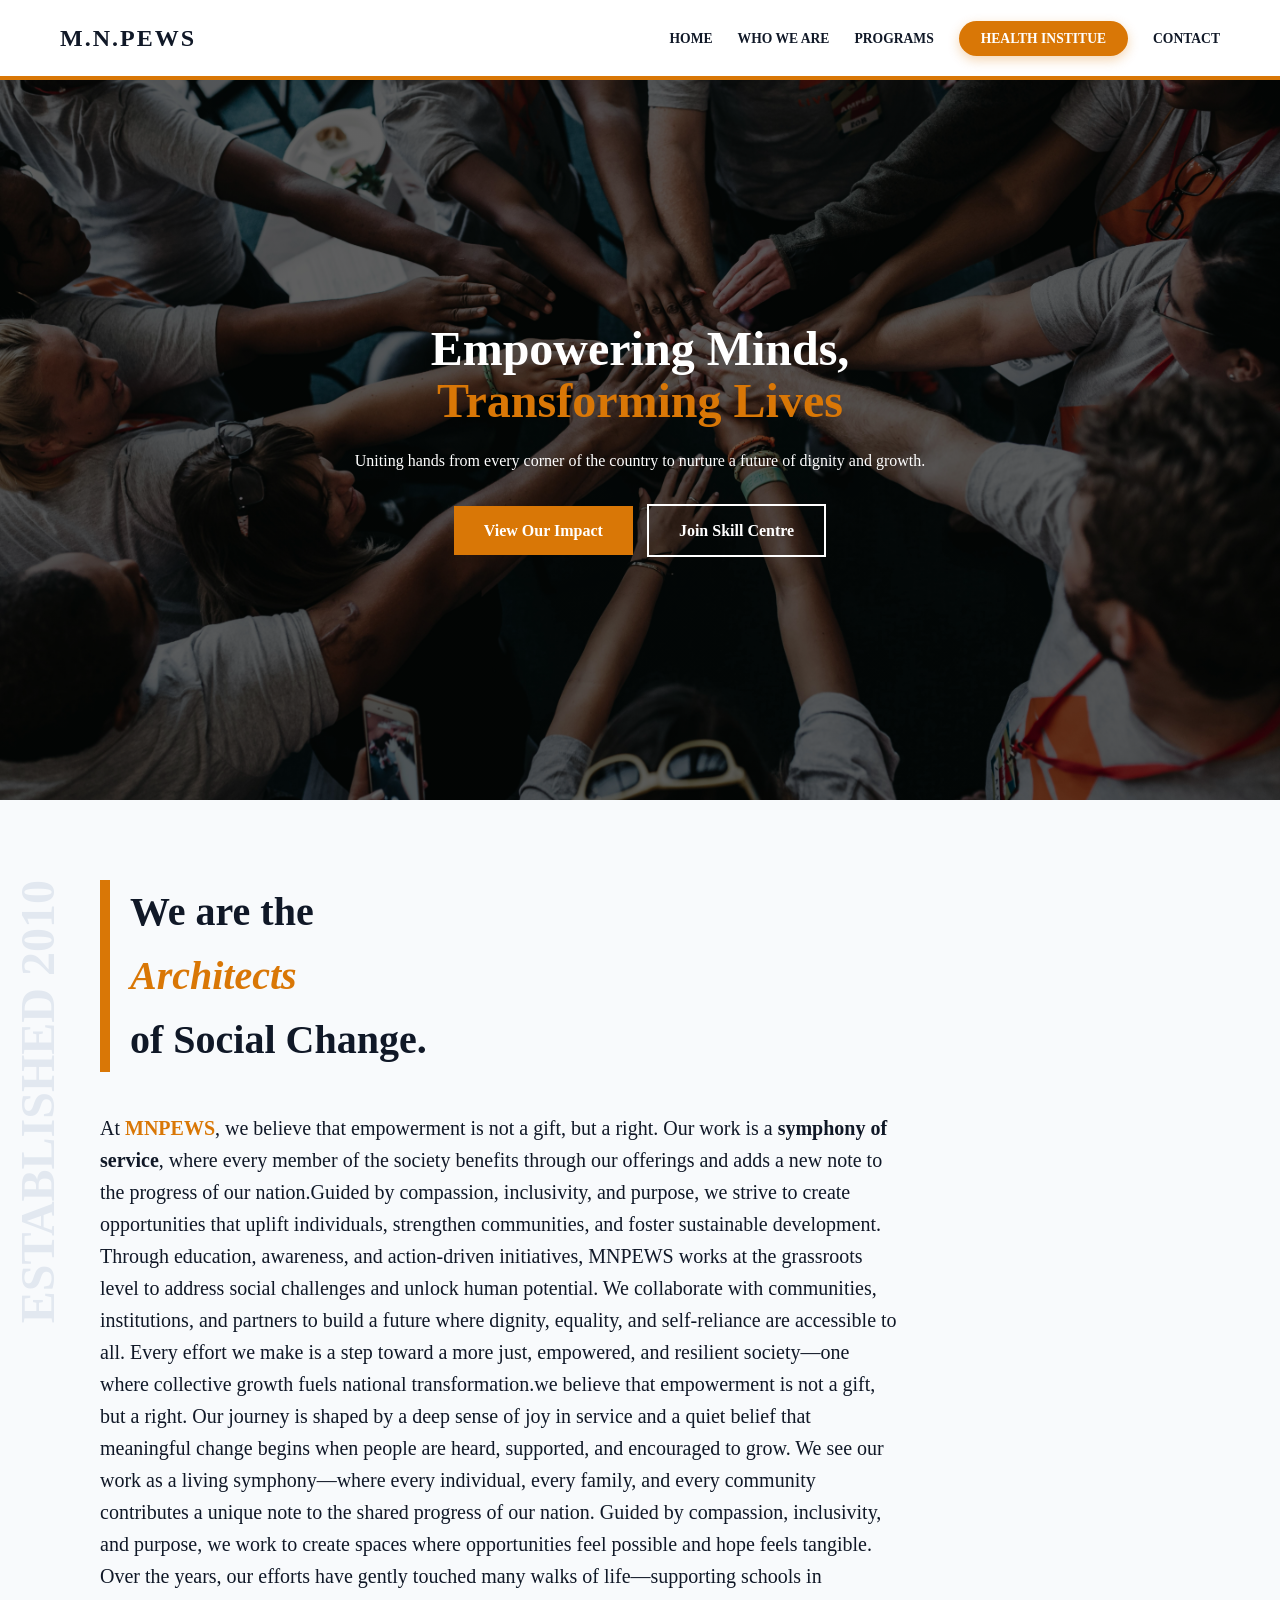
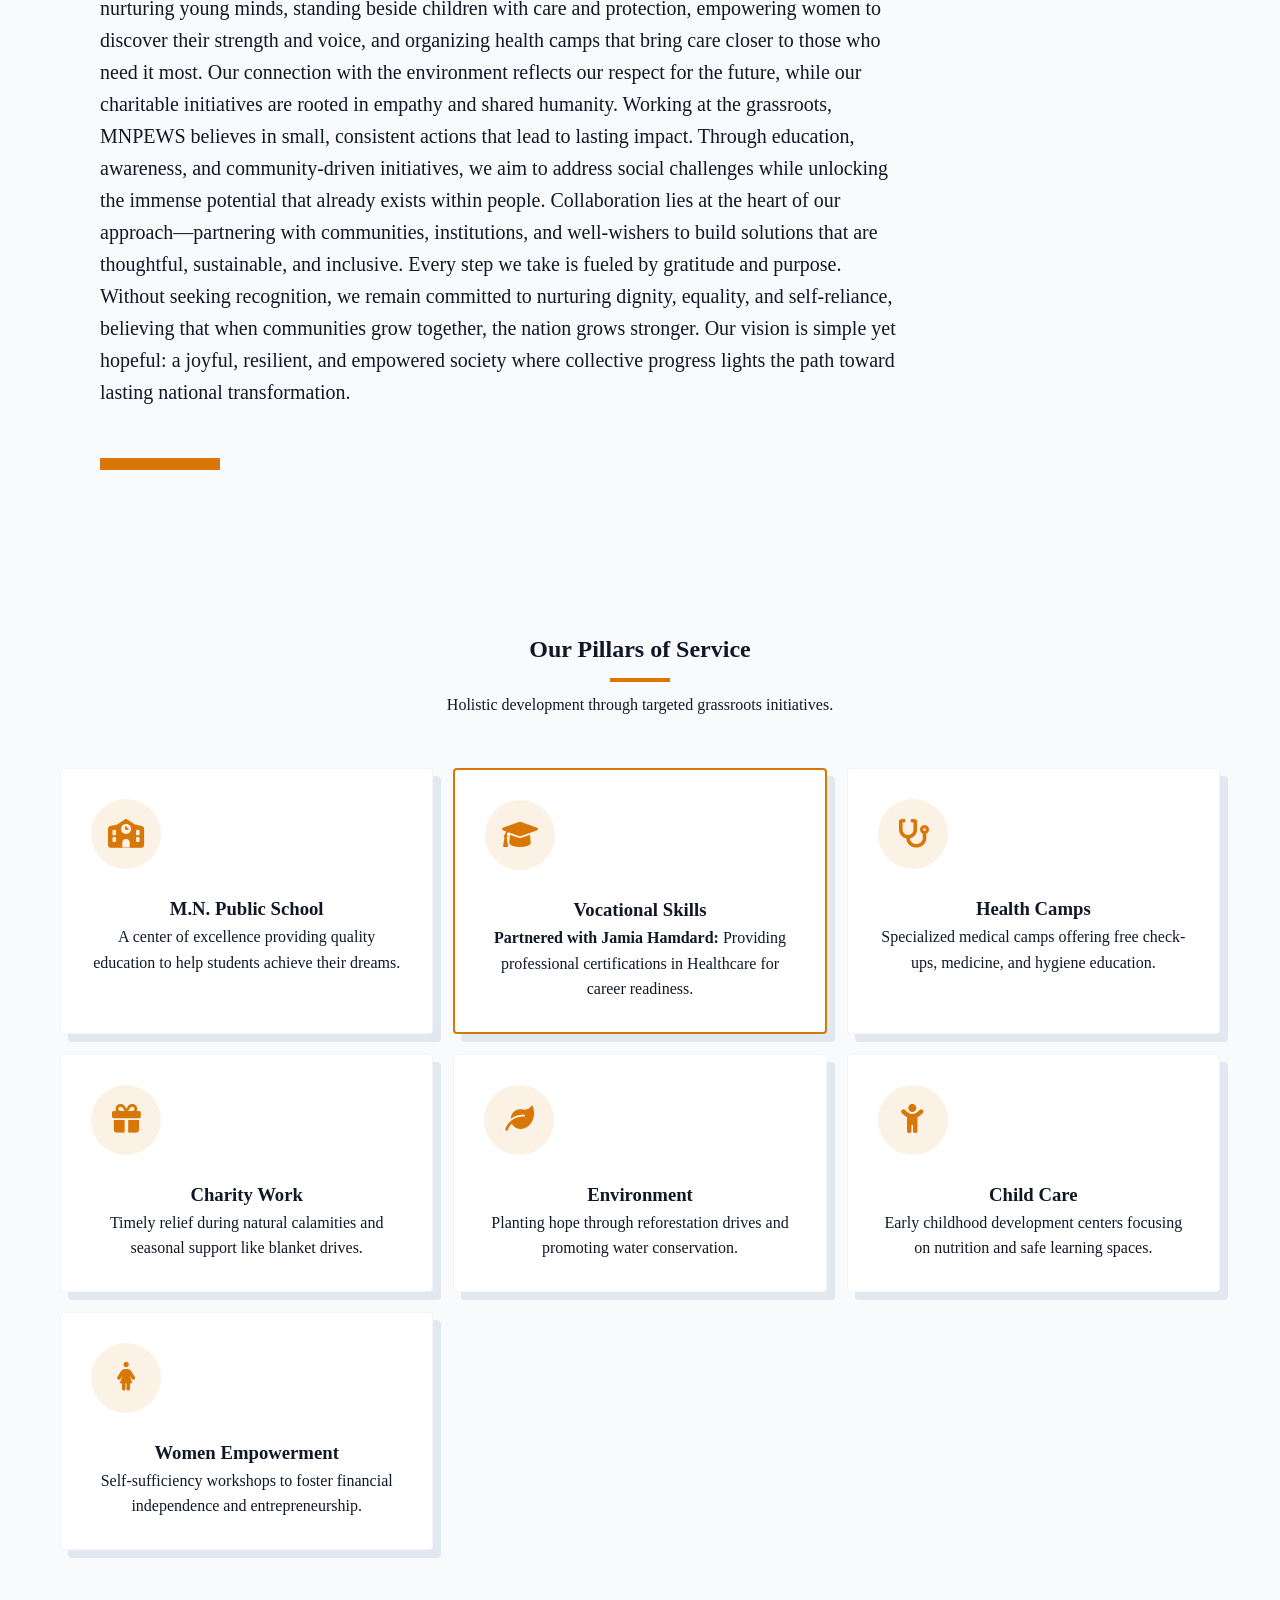
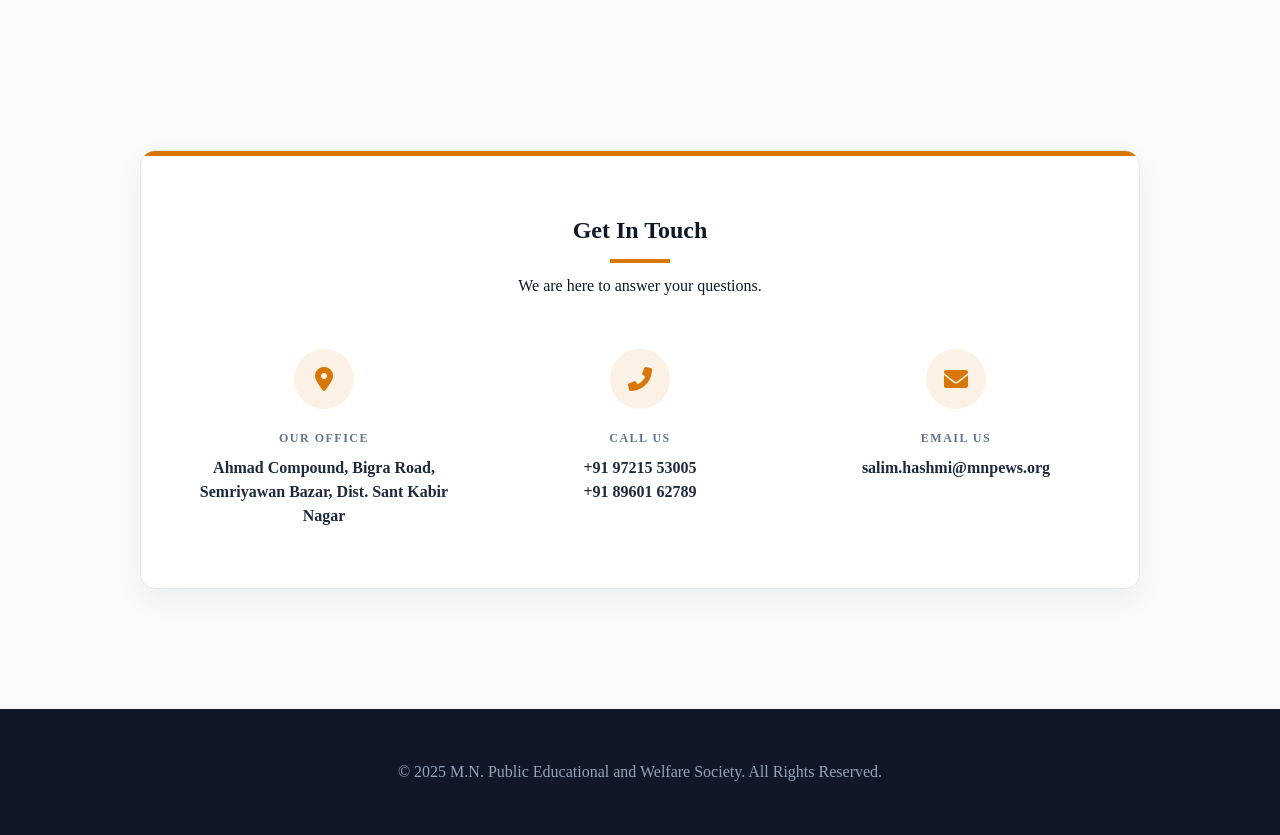
<file: index.html>
<!DOCTYPE html>
<html lang="en">
<head>

    
    <!-- Google tag (gtag.js) -->
<script async src="https://www.googletagmanager.com/gtag/js?id=G-9G156PE3HT"></script>
<script>
  window.dataLayer = window.dataLayer || [];
  function gtag(){dataLayer.push(arguments);}
  gtag('js', new Date());

  gtag('config', 'G-9G156PE3HT');
</script>
	
    <meta charset="UTF-8">
    <meta name="viewport" content="width=device-width, initial-scale=1.0">
    <title>M.N. Public Educational & Welfare Society | Empowering Lives</title>
    <link rel="stylesheet" href="https://cdnjs.cloudflare.com/ajax/libs/font-awesome/6.0.0/css/all.min.css">
    <link rel="stylesheet" href="style.css">
</head>
<body>

  <nav class="navbar">
    <div class="container">
        <h1 class="logo">M.N.PEWS</h1>
        
        <div class="menu-toggle" id="mobile-menu">
            <i class="fas fa-bars"></i>
        </div>

        <ul class="nav-links">
            <li><a href="index.html#home">Home</a></li>
            <li><a href="index.html#about">Who We Are</a></li>
            <li><a href="index.html#programs">Programs</a></li>
            <li><a href="skill-centre.html" class="nav-btn-highlight">Health Institue</a></li>
            <li><a href="index.html#contact">Contact</a></li>
        </ul>
    </div>
</nav>


    <header id="home" class="hero">
        <div class="hero-overlay"></div>
        <div class="hero-content">
            <h1>Empowering Minds,<br><span class="highlight">Transforming Lives</span></h1>
            <p>Uniting hands from every corner of the country to nurture a future of dignity and growth.</p>
            <div class="hero-btns">
                <a href="#programs" class="btn btn-primary">View Our Impact</a>
                <a href="skill-centre.html" class="btn btn-outline">Join Skill Centre</a>
            </div>
        </div>
    </header>

    <section id="about" class="section">
        <div class="container">
            <div class="editorial-layout">
                <div class="editorial-sidebar">
                    <span class="vertical-year">ESTABLISHED 2010</span>
                </div>
                <div class="editorial-main">
                    <h2 class="creative-title">We are the <span>Architects</span> of Social Change.</h2>
                    <p class="premium-lead">
                        At <span class="amber-text">MNPEWS</span>, we believe that empowerment is not a gift, but a right. Our work is a <strong>symphony of service</strong>, where every member of the society benefits through our offerings and adds a new note to the progress of our nation.Guided by compassion, inclusivity, and purpose, we strive to create opportunities that uplift individuals, strengthen communities, and foster sustainable development.
			Through education, awareness, and action-driven initiatives, MNPEWS works at the grassroots level to address social challenges and unlock human potential. We collaborate with communities, institutions, and partners to build a future where dignity, equality, and self-reliance are accessible to all. Every effort we make is a step toward a more just, empowered, and resilient society—one where collective growth fuels national transformation.we believe that empowerment is not a gift, but a right. Our journey is shaped by a deep sense of joy in service and a quiet belief that meaningful change begins when people are heard, supported, and encouraged to grow. We see our work as a living symphony—where every individual, every family, and every community contributes a unique note to the shared progress of our nation.

			
			Guided by compassion, inclusivity, and purpose, we work to create spaces where opportunities feel possible and hope feels tangible. Over the years, our efforts have gently touched many walks of life—supporting schools in nurturing young minds, standing beside children with care and protection, empowering women to discover their strength and voice, and organizing health camps that bring care closer to those who need it most. Our connection with the environment reflects our respect for the future, while our charitable initiatives are rooted in empathy and shared humanity.

			
Working at the grassroots, MNPEWS believes in small, consistent actions that lead to lasting impact. Through education, awareness, and community-driven initiatives, we aim to address social challenges while unlocking the immense potential that already exists within people. Collaboration lies at the heart of our approach—partnering with communities, institutions, and well-wishers to build solutions that are thoughtful, sustainable, and inclusive.
Every step we take is fueled by gratitude and purpose. Without seeking recognition, we remain committed to nurturing dignity, equality, and self-reliance, believing that when communities grow together, the nation grows stronger. Our vision is simple yet hopeful: a joyful, resilient, and empowered society where collective progress lights the path toward lasting national transformation.</p>
                    
                    <div class="geometric-decoration"></div>
                </div>
            </div>
        </div>
    </section>

    <section id="programs" class="section bg-light">
        <div class="container">
            <div class="section-header">
                <h2>Our Pillars of Service</h2>
                <div class="accent-line"></div>
            <p>Holistic development through targeted grassroots initiatives.</p>
            </div>
            
            <div class="impact-grid">
                <div class="impact-card">
                    <div class="icon-circle"><i class="fas fa-school"></i></div>
                    <h3>M.N. Public School</h3>
                    <p>A center of excellence providing quality education to help students achieve their dreams.</p>
                </div>
                
                <div class="impact-card featured">
                    <div class="icon-circle"><i class="fas fa-graduation-cap"></i></div>
                    <h3>Vocational Skills</h3>
                    <p><strong>Partnered with Jamia Hamdard:</strong> Providing professional certifications in Healthcare for career readiness.</p>
                </div>

                <div class="impact-card">
                    <div class="icon-circle"><i class="fas fa-stethoscope"></i></div>
                    <h3>Health Camps</h3>
                    <p>Specialized medical camps offering free check-ups, medicine, and hygiene education.</p>
                </div>

                <div class="impact-card">
                    <div class="icon-circle"><i class="fas fa-gift"></i></div>
                    <h3>Charity Work</h3>
                    <p>Timely relief during natural calamities and seasonal support like blanket drives.</p>
                </div>

                <div class="impact-card">
                    <div class="icon-circle"><i class="fas fa-leaf"></i></div>
                    <h3>Environment</h3>
                    <p>Planting hope through reforestation drives and promoting water conservation.</p>
                </div>

                <div class="impact-card">
                    <div class="icon-circle"><i class="fas fa-child"></i></div>
                    <h3>Child Care</h3>
                    <p>Early childhood development centers focusing on nutrition and safe learning spaces.</p>
                </div>

                <div class="impact-card">
                    <div class="icon-circle"><i class="fas fa-female"></i></div>
                    <h3>Women Empowerment</h3>
                    <p>Self-sufficiency workshops to foster financial independence and entrepreneurship.</p>
                </div>
        </div>
    </section>


    <section id="contact" class="section bg-light">
    <div class="container">
        
        <div class="contact-aesthetic-card">
            
            <div class="section-header">
                <h2 class="align-center">Get In Touch</h2>
                <div class="accent-line"></div>
                <p class="align-center">We are here to answer your questions.</p>
            </div>

            <div class="contact-details-grid">
                
                <div class="contact-item">
                    <div class="icon-box"><i class="fas fa-map-marker-alt"></i></div>
                    <div class="contact-text">
                        <span>Our Office</span>
                        <strong>Ahmad Compound, Bigra Road,<br>Semriyawan Bazar, Dist. Sant Kabir Nagar</strong>
                    </div>
                </div>

                <div class="contact-item">
                    <div class="icon-box"><i class="fas fa-phone-alt"></i></div>
                    <div class="contact-text">
                        <span>Call Us</span>
                        <strong>+91 97215 53005</strong>
                        <strong>+91 89601 62789</strong>
                    </div>
                </div>

                <div class="contact-item">
                    <div class="icon-box"><i class="fas fa-envelope"></i></div>
                    <div class="contact-text">
                        <span>Email Us</span>
                        <strong>salim.hashmi@mnpews.org</strong>
                    </div>
                </div>

            </div> </div> </div>
</section>

    <footer>
        <p>&copy; 2025 M.N. Public Educational and Welfare Society. All Rights Reserved.</p>
    </footer>

    <script src="script.js"></script>
</body>
</html>
</file>
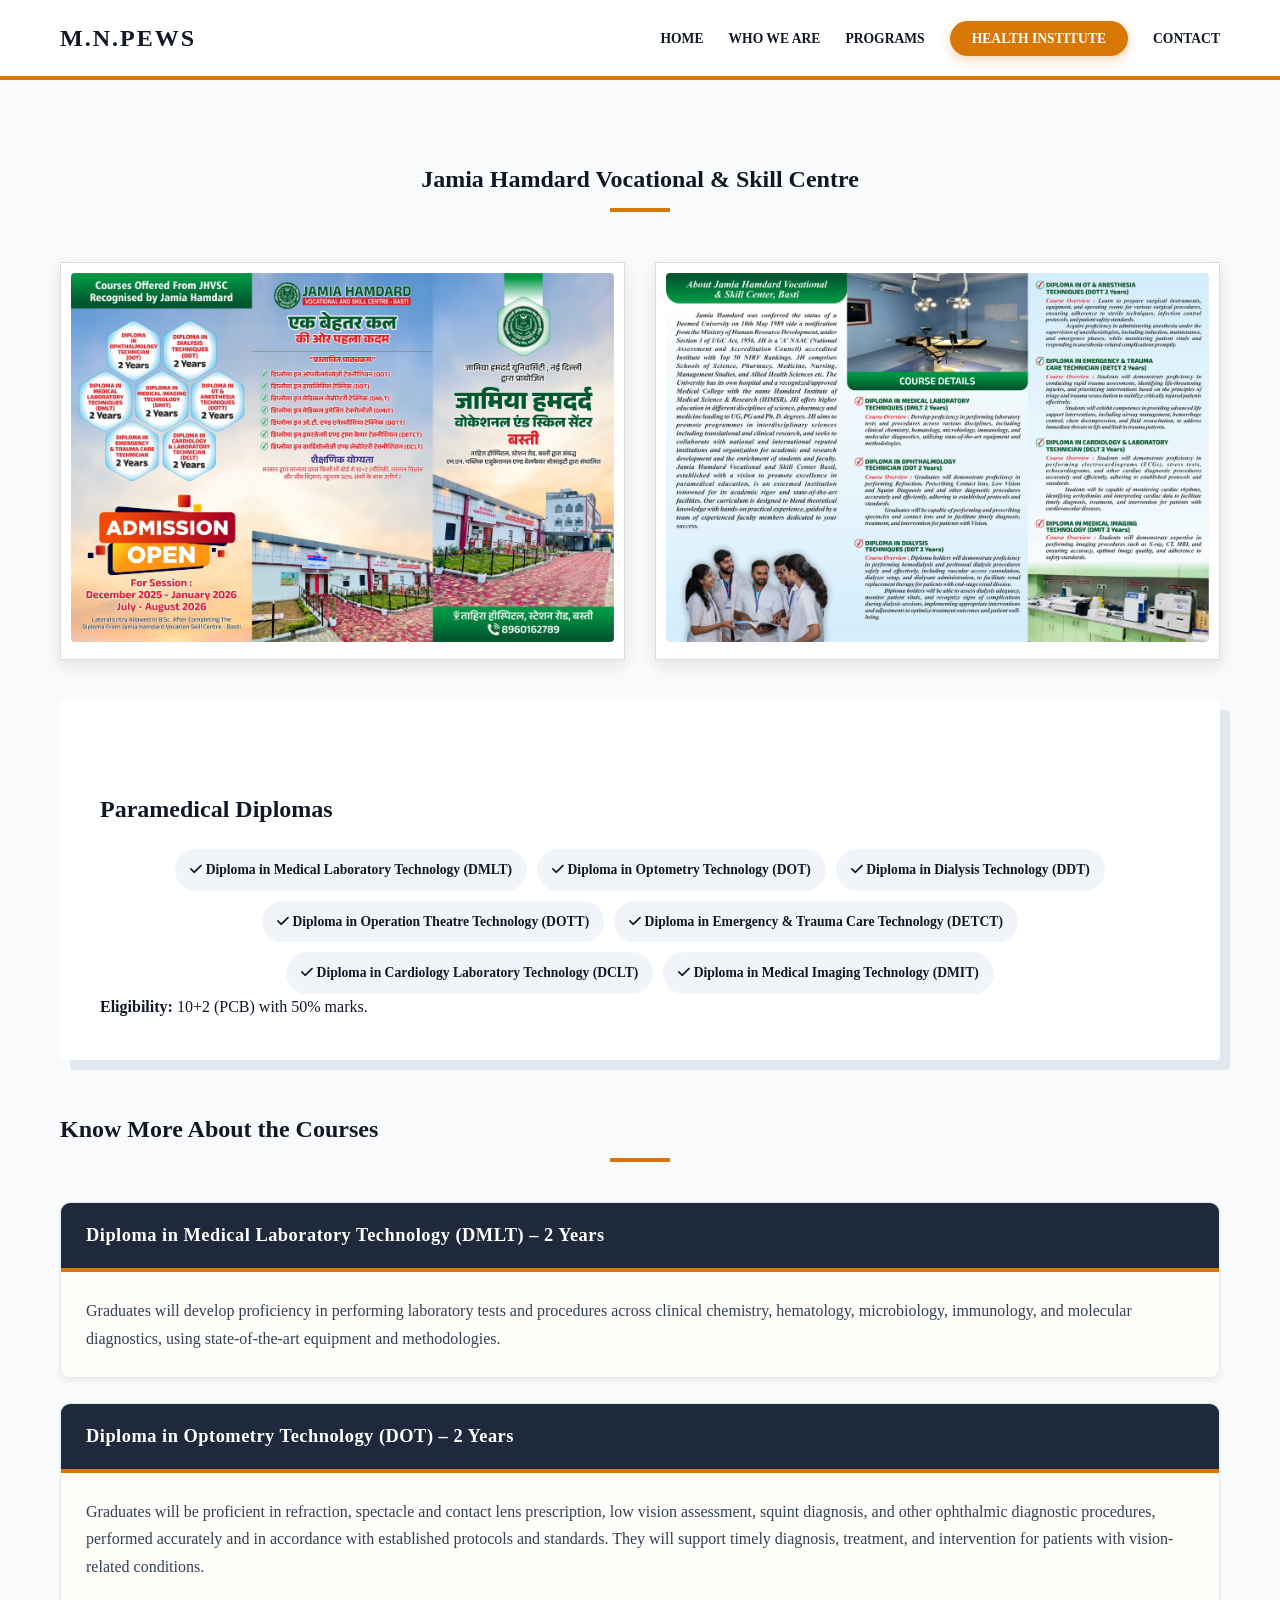
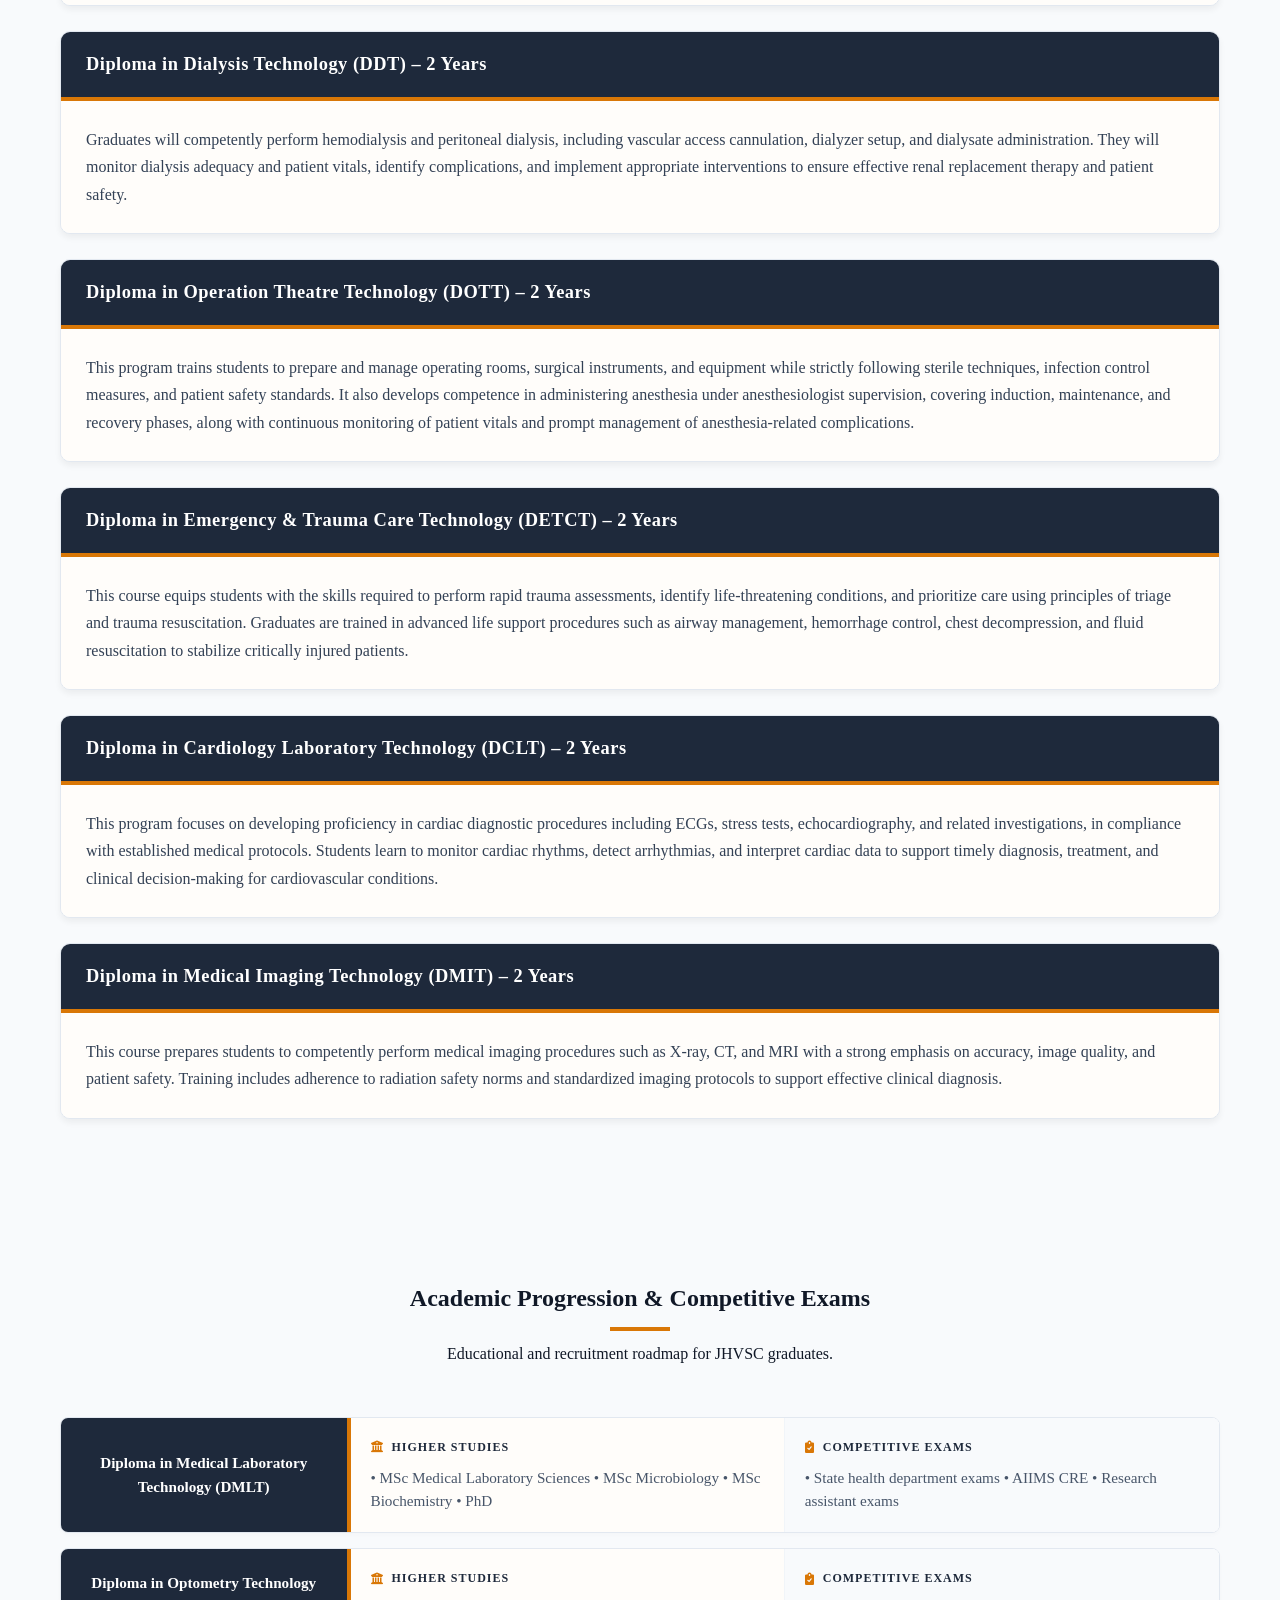
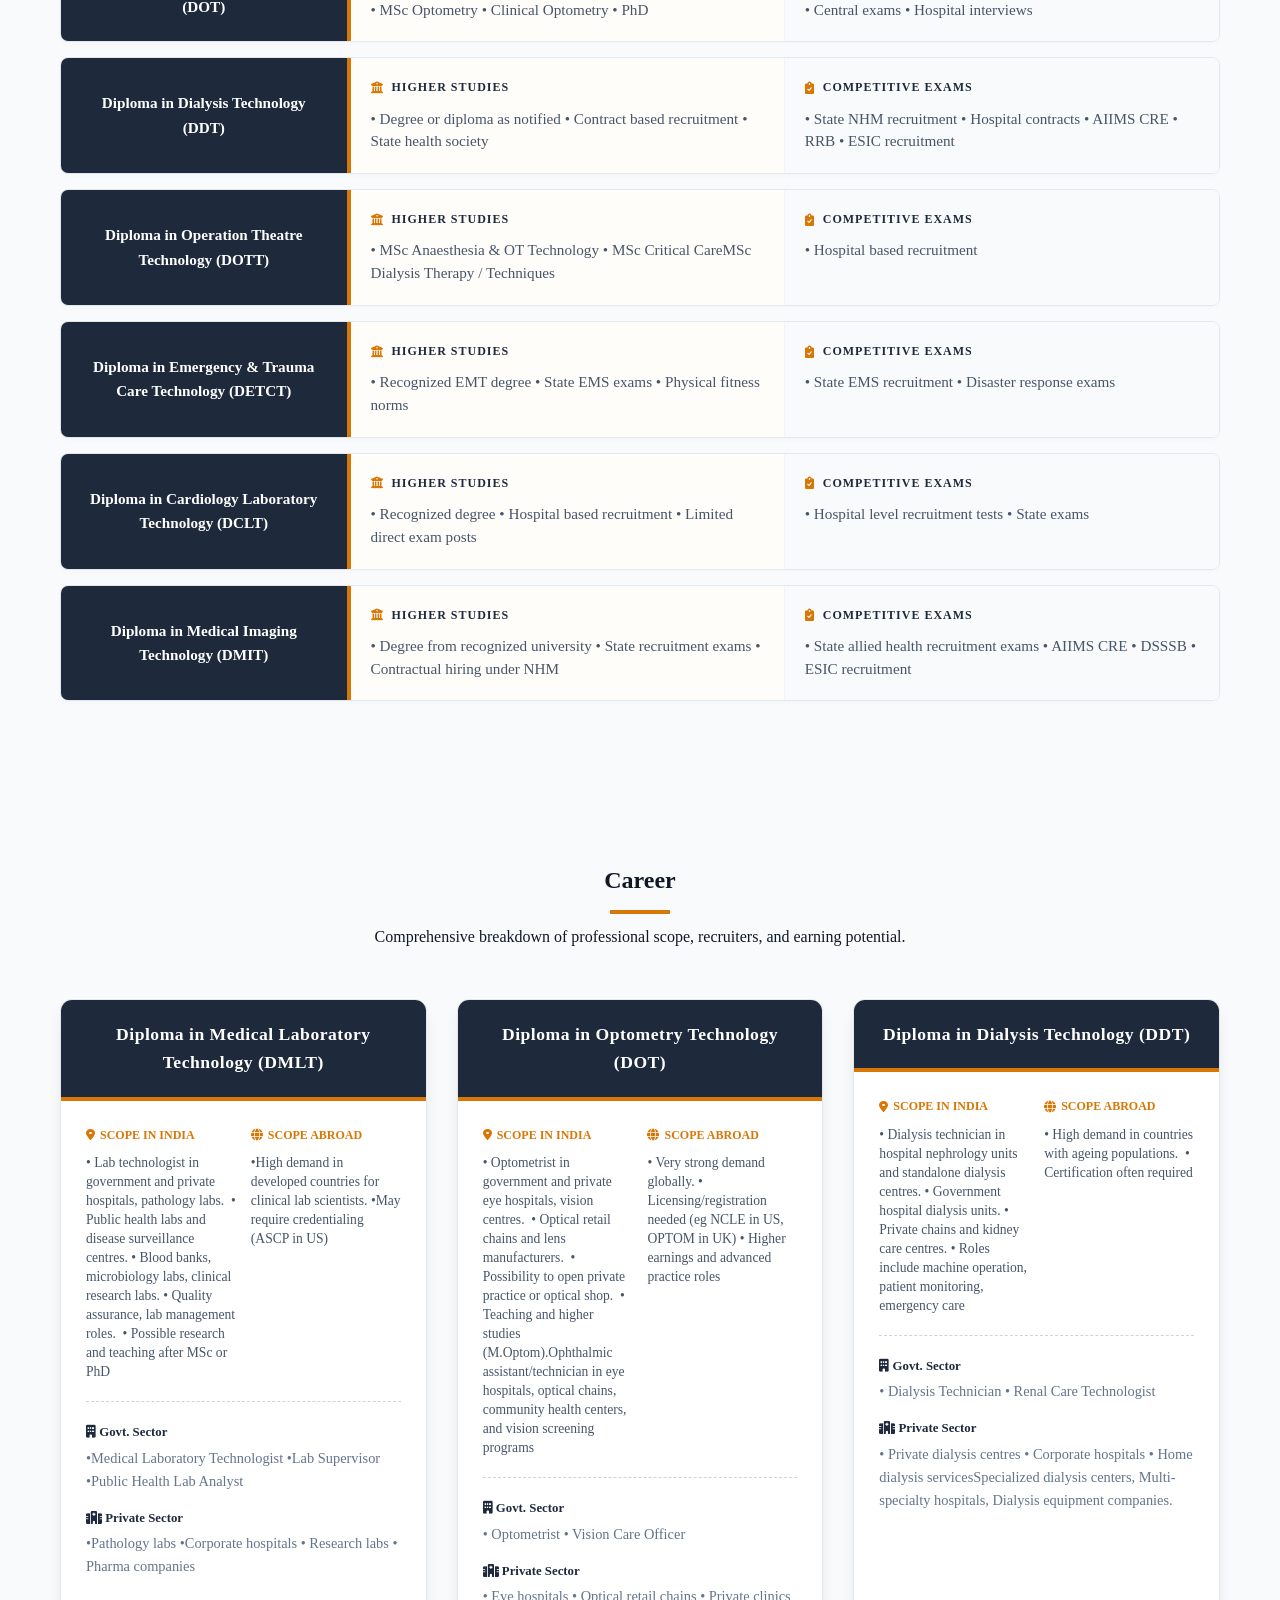
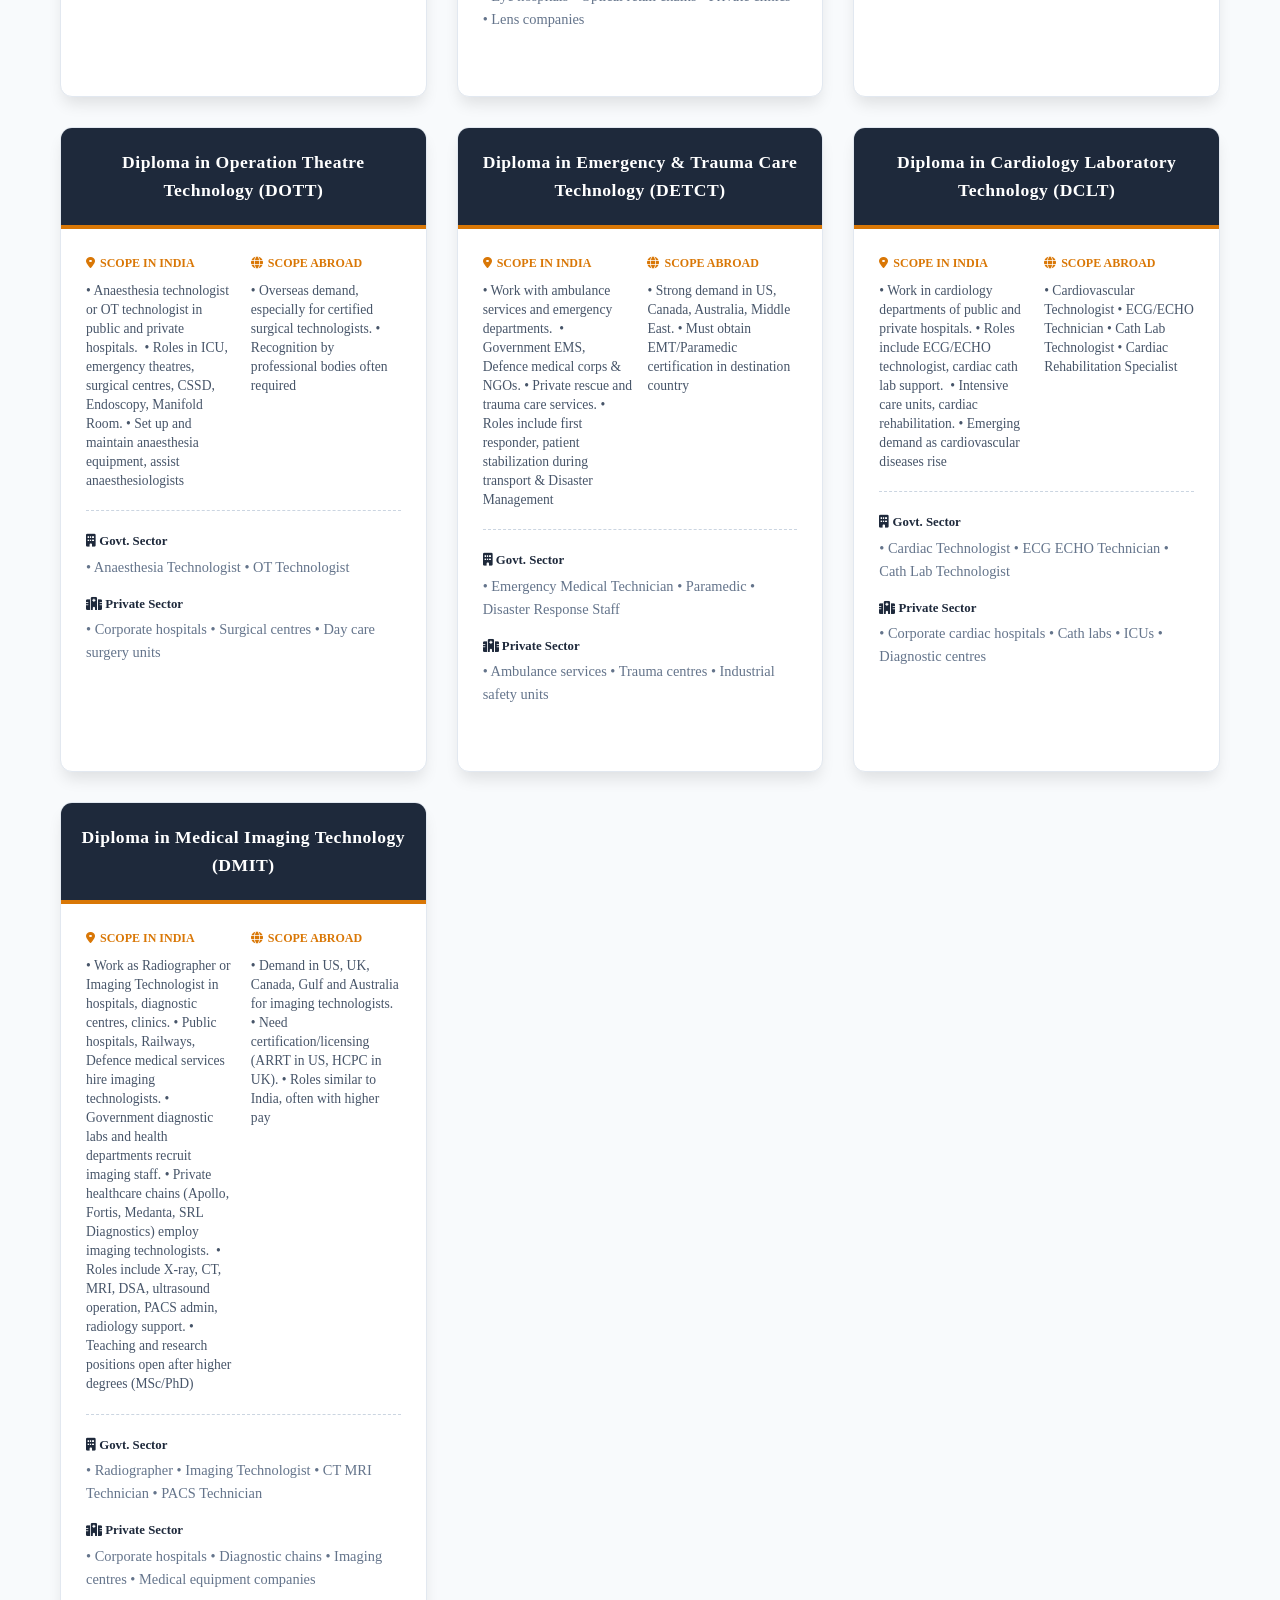
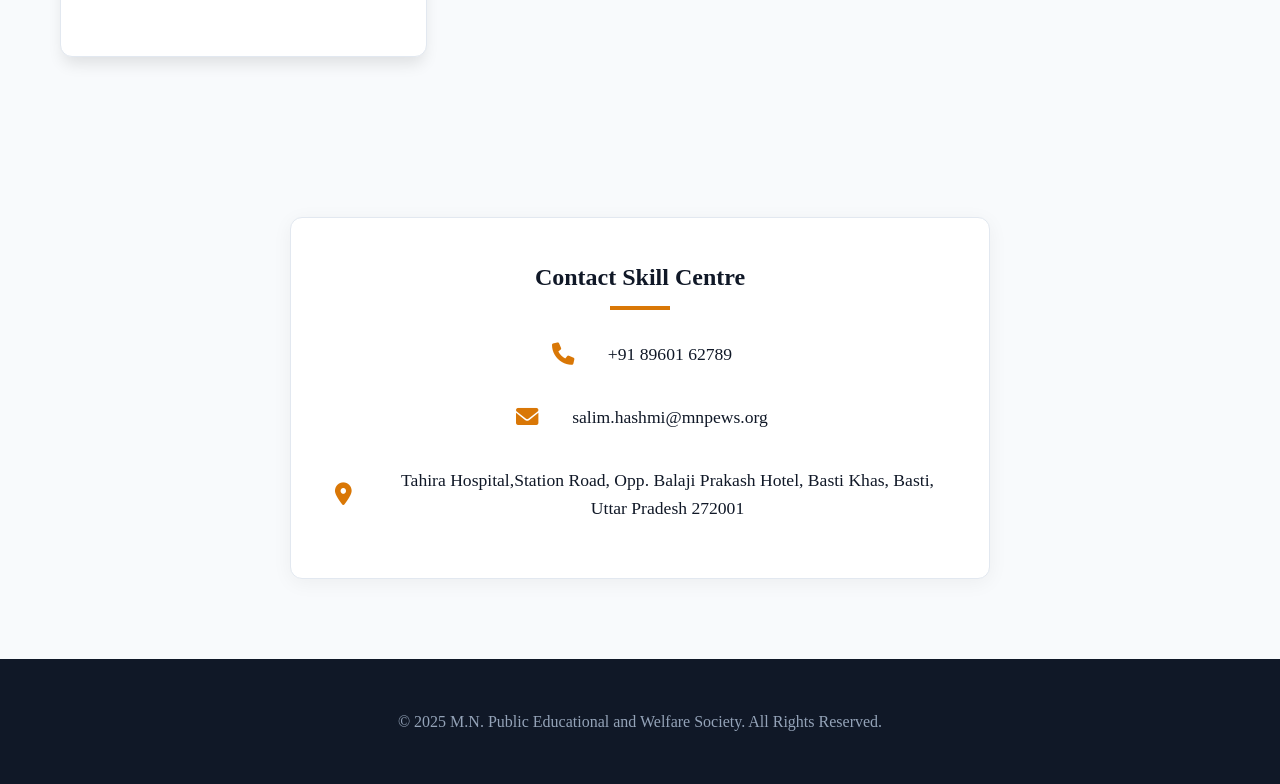
<file: skill-centre.html>
<!DOCTYPE html>
<html lang="en">
<head>

    <!-- Google tag (gtag.js) -->
<script async src="https://www.googletagmanager.com/gtag/js?id=G-9G156PE3HT"></script>
<script>
  window.dataLayer = window.dataLayer || [];
  function gtag(){dataLayer.push(arguments);}
  gtag('js', new Date());

  gtag('config', 'G-9G156PE3HT');
</script>

	
    <meta charset="UTF-8">
    <meta name="viewport" content="width=device-width, initial-scale=1.0">
    <title>Vocational & Skill Centre | M.N.PEWS</title>
    <link rel="stylesheet" href="https://cdnjs.cloudflare.com/ajax/libs/font-awesome/6.0.0/css/all.min.css">
    <link rel="stylesheet" href="style.css">
</head>
<body>

   <nav class="navbar">
    <div class="container">
        <h1 class="logo">M.N.PEWS</h1>
        
        <div class="menu-toggle" id="mobile-menu">
            <i class="fas fa-bars"></i>
        </div>

        <ul class="nav-links">
            <li><a href="index.html#home">Home</a></li>
            <li><a href="index.html#about">Who We Are</a></li>
            <li><a href="index.html#programs">Programs</a></li>
            <li><a href="skill-centre.html" class="nav-btn-highlight">Health Institute</a></li>
            <li><a href="skill-centre.html#contact">Contact</a></li>
        </ul>
    </div>
</nav>

<script src="script.js"></script>
    <section class="section">
        <div class="container">
            <div class="section-header">
                <h1>Jamia Hamdard Vocational & Skill Centre</h1>
                <div class="accent-line"></div>
            </div>

            <div class="brochure-grid">
                <div class="brochure-item"><img src="f1.jpeg" alt="Brochure Front"></div>
                <div class="brochure-item"><img src="f2.jpeg" alt="Brochure Back"></div>
            </div>

	     <div class="diploma-summary">
               <h2 class="align-center" style="margin-top: 50px;">Paramedical Diplomas</h2>
               <ul class="diploma-tags">
                    <li><i class="fas fa-check"></i> Diploma in Medical Laboratory Technology (DMLT)</li>
                    <li><i class="fas fa-check"></i> Diploma in Optometry Technology (DOT)</li>
                    <li><i class="fas fa-check"></i> Diploma in Dialysis Technology (DDT)</li>
                    <li><i class="fas fa-check"></i> Diploma in Operation Theatre Technology (DOTT)</li>
                    <li><i class="fas fa-check"></i> Diploma in Emergency & Trauma Care Technology (DETCT)</li>
                    <li><i class="fas fa-check"></i> Diploma in Cardiology Laboratory Technology (DCLT)</li>
		            <li><i class="fas fa-check"></i> Diploma in Medical Imaging Technology (DMIT)</li>
</li>
                </ul>
                <p class="eligibility"><strong>Eligibility:</strong> 10+2 (PCB) with 50% marks.</p>
            </div>

            <h2 class="align-center" style="margin-top: 50px;">Know More About the Courses</h2>
            <div class="accent-line"></div>

            <div class="course-box-container">
                <div class="course-box">
                    <div class="box-header"><h4>Diploma in Medical Laboratory Technology (DMLT) – 2 Years</h4></div>
                    <div class="box-body">
                        <p>Graduates will develop proficiency in performing laboratory tests and procedures across clinical chemistry, hematology, microbiology, immunology, and molecular diagnostics, using state-of-the-art equipment and methodologies.</p>
                    </div>
                </div>

                <div class="course-box">
                    <div class="box-header"><h4>Diploma in Optometry Technology (DOT) – 2 Years</h4></div>
                    <div class="box-body">
                        <p>Graduates will be proficient in refraction, spectacle and contact lens prescription, low vision assessment, squint diagnosis, and other ophthalmic diagnostic procedures, performed accurately and in accordance with established protocols and standards. They will support timely diagnosis, treatment, and intervention for patients with vision-related conditions.</p>
                    </div>
                </div>

                <div class="course-box">
                    <div class="box-header"><h4>Diploma in Dialysis Technology (DDT) – 2 Years</h4></div>
                    <div class="box-body">
                        <p>Graduates will competently perform hemodialysis and peritoneal dialysis, including vascular access cannulation, dialyzer setup, and dialysate administration. They will monitor dialysis adequacy and patient vitals, identify complications, and implement appropriate interventions to ensure effective renal replacement therapy and patient safety.</p>
                    </div>
                </div>

                <div class="course-box">
                    <div class="box-header"><h4>Diploma in Operation Theatre Technology (DOTT) – 2 Years</h4></div>
                    <div class="box-body">
                        <p>This program trains students to prepare and manage operating rooms, surgical instruments, and equipment while strictly following sterile techniques, infection control measures, and patient safety standards. It also develops competence in administering anesthesia under anesthesiologist supervision, covering induction, maintenance, and recovery phases, along with continuous monitoring of patient vitals and prompt management of anesthesia-related complications.</p>
                    </div>
                </div>

                <div class="course-box">
                    <div class="box-header"><h4>Diploma in Emergency & Trauma Care Technology (DETCT) – 2 Years</h4></div>
                    <div class="box-body">
                        <p>This course equips students with the skills required to perform rapid trauma assessments, identify life-threatening conditions, and prioritize care using principles of triage and trauma resuscitation. Graduates are trained in advanced life support procedures such as airway management, hemorrhage control, chest decompression, and fluid resuscitation to stabilize critically injured patients.</p>
                    </div>
                </div>

                <div class="course-box">
                    <div class="box-header"><h4>Diploma in Cardiology Laboratory Technology (DCLT) – 2 Years</h4></div>
                    <div class="box-body">
                        <p>This program focuses on developing proficiency in cardiac diagnostic procedures including ECGs, stress tests, echocardiography, and related investigations, in compliance with established medical protocols. Students learn to monitor cardiac rhythms, detect arrhythmias, and interpret cardiac data to support timely diagnosis, treatment, and clinical decision-making for cardiovascular conditions.</p>
                    </div>
                </div>

                <div class="course-box">
                    <div class="box-header"><h4>Diploma in Medical Imaging Technology (DMIT) – 2 Years</h4></div>
                    <div class="box-body">
                        <p>This course prepares students to competently perform medical imaging procedures such as X-ray, CT, and MRI with a strong emphasis on accuracy, image quality, and patient safety. Training includes adherence to radiation safety norms and standardized imaging protocols to support effective clinical diagnosis.</p>
                    </div>
                </div>
            </div>

            

           
        </div>
    </section>

    <section id="pathways" class="section bg-light">
    <div class="container">
        <div class="section-header">
            <h2 class="align-center">Academic Progression & Competitive Exams</h2>
            <div class="accent-line"></div>
            <p class="align-center">Educational and recruitment roadmap for JHVSC graduates.</p>
        </div>

        <div class="professional-pathway-grid">
            
            <div class="pathway-row">
                <div class="course-label">
                    <span>Diploma in Medical Laboratory Technology (DMLT)</span>
                </div>
                <div class="pathway-details">
                    <div class="path-item studies">
                        <h6><i class="fas fa-university"></i> Higher Studies</h6>
                        <p>• MSc Medical Laboratory Sciences • MSc Microbiology • MSc Biochemistry • PhD</p>
                    </div>
                    <div class="path-item exams">
                        <h6><i class="fas fa-clipboard-check"></i> Competitive Exams</h6>
                        <p>• State health department exams • AIIMS CRE • Research assistant exams</p>
                    </div>
                </div>
            </div>

            <div class="pathway-row">
                <div class="course-label">
                    <span>Diploma in Optometry Technology (DOT)</span>
                </div>
                <div class="pathway-details">
                    <div class="path-item studies">
                        <h6><i class="fas fa-university"></i> Higher Studies</h6>
                        <p>• MSc Optometry • Clinical Optometry • PhD</p>
                    </div>
                    <div class="path-item exams">
                        <h6><i class="fas fa-clipboard-check"></i> Competitive Exams</h6>
                        <p>• Central exams • Hospital interviews</p>
                    </div>
                </div>
            </div>

            <div class="pathway-row">
                <div class="course-label">
                    <span>Diploma in Dialysis Technology (DDT)</span>
                </div>
                <div class="pathway-details">
                    <div class="path-item studies">
                        <h6><i class="fas fa-university"></i> Higher Studies</h6>
                        <p>• Degree or diploma as notified • Contract based recruitment • State health society </p>
                    </div>
                    <div class="path-item exams">
                        <h6><i class="fas fa-clipboard-check"></i> Competitive Exams</h6>
                        <p>• State NHM recruitment • Hospital contracts
• AIIMS CRE • RRB • ESIC recruitment</p>
                    </div>
                </div>
            </div>

            <div class="pathway-row">
                <div class="course-label">
                    <span>Diploma in Operation Theatre Technology (DOTT)</span>
                </div>
                <div class="pathway-details">
                    <div class="path-item studies">
                        <h6><i class="fas fa-university"></i> Higher Studies</h6>
                        <p>• MSc Anaesthesia & OT Technology • MSc Critical CareMSc Dialysis Therapy / Techniques</p>
                    </div>
                    <div class="path-item exams">
                        <h6><i class="fas fa-clipboard-check"></i> Competitive Exams</h6>
                        <p>• Hospital based recruitment</p>
                    </div>
                </div>
            </div>

            <div class="pathway-row">
                <div class="course-label">
                    <span>Diploma in Emergency & Trauma Care Technology (DETCT)</span>
                </div>
                <div class="pathway-details">
                    <div class="path-item studies">
                        <h6><i class="fas fa-university"></i> Higher Studies</h6>
                        <p>• Recognized EMT degree • State EMS exams • Physical fitness norms</p>
                    </div>
                    <div class="path-item exams">
                        <h6><i class="fas fa-clipboard-check"></i> Competitive Exams</h6>
                        <p>• State EMS recruitment • Disaster response exams</p>
                    </div>
                </div>
            </div>

            <div class="pathway-row">
                <div class="course-label">
                    <span>Diploma in Cardiology Laboratory Technology (DCLT)</span>
                </div>
                <div class="pathway-details">
                    <div class="path-item studies">
                        <h6><i class="fas fa-university"></i> Higher Studies</h6>
                        <p>• Recognized degree • Hospital based recruitment • Limited direct exam posts</p>
                    </div>
                    <div class="path-item exams">
                        <h6><i class="fas fa-clipboard-check"></i> Competitive Exams</h6>
                        <p>• Hospital level recruitment tests • State exams</p>
                    </div>
                </div>
            </div>

            <div class="pathway-row">
                <div class="course-label">
                    <span>Diploma in Medical Imaging Technology (DMIT)</span>
                </div>
                <div class="pathway-details">
                    <div class="path-item studies">
                        <h6><i class="fas fa-university"></i> Higher Studies</h6>
                        <p>• Degree from recognized university • State recruitment exams • Contractual hiring under NHM</p>
                    </div>
                    <div class="path-item exams">
                        <h6><i class="fas fa-clipboard-check"></i> Competitive Exams</h6>
                        <p>• State allied health recruitment exams • AIIMS CRE • DSSSB • ESIC recruitment</p>
                    </div>
                </div>
            </div>

        </div>
    </div>
    </section>

    <section id="career-outlook" class="section">
    <div class="container">
        <div class="section-header">
            <h2 class="align-center">Career</h2>
            <div class="accent-line"></div>
            <p class="align-center">Comprehensive breakdown of professional scope, recruiters, and earning potential.</p>
        </div>

        <div class="career-grid">

            <div class="career-card">
                <div class="card-top">
                    <h4>Diploma in Medical Laboratory Technology (DMLT)</h4>
                </div>
                <div class="card-main">
                    <div class="scope-split">
                        <div class="scope-box">
                            <h6><i class="fas fa-map-marker-alt"></i> Scope in India</h6>
                            <p>• Lab technologist in government and private hospitals, pathology labs.  • Public health labs and disease surveillance centres. • Blood banks, microbiology labs, clinical research labs. • Quality assurance, lab management roles.  • Possible research and teaching after MSc or PhD</p>
                        </div>
                        <div class="scope-box">
                            <h6><i class="fas fa-globe"></i> Scope Abroad</h6>
                            <p>•High demand in developed countries for clinical lab scientists. •May require credentialing (ASCP in US)</p>
                        </div>
                    </div>

                    <div class="roles-section">
                        <div class="role-group">
                            <strong><i class="fas fa-building"></i> Govt. Sector</strong>
                            <p>•Medical Laboratory Technologist  •Lab Supervisor •Public Health Lab Analyst</p>
                        </div>
                        <div class="role-group">
                            <strong><i class="fas fa-hospital"></i> Private Sector</strong>
                            <p>•Pathology labs  •Corporate hospitals  • Research labs • Pharma companies</p>
                        </div>
                    </div>

                    
                </div>
            </div>

            <div class="career-card">
                <div class="card-top">
                    <h4>Diploma in Optometry Technology (DOT)</h4>
                </div>
                <div class="card-main">
                    <div class="scope-split">
                        <div class="scope-box">
                            <h6><i class="fas fa-map-marker-alt"></i> Scope in India</h6>
                            <p>• Optometrist in government and private eye hospitals, vision centres.  • Optical retail chains and lens manufacturers.  • Possibility to open private practice or optical shop.  • Teaching and higher studies (M.Optom).Ophthalmic assistant/technician in eye hospitals, optical chains, community health centers, and vision screening programs</p>
                        </div>
                        <div class="scope-box">
                            <h6><i class="fas fa-globe"></i> Scope Abroad</h6>
                            <p>• Very strong demand globally. • Licensing/registration needed (eg NCLE in US, OPTOM in UK) • Higher earnings and advanced practice roles</p>
                        </div>
                    </div>

                    <div class="roles-section">
                        <div class="role-group">
                            <strong><i class="fas fa-building"></i> Govt. Sector</strong>
                            <p>• Optometrist • Vision Care Officer</p>
                        </div>
                        <div class="role-group">
                            <strong><i class="fas fa-hospital"></i> Private Sector</strong>
                            <p>• Eye hospitals • Optical retail chains • Private clinics • Lens companies</p>
                        </div>
                    </div>

                </div>
            </div>

            <div class="career-card">
                <div class="card-top">
                    <h4>Diploma in Dialysis Technology (DDT)</h4>
                </div>
                <div class="card-main">
                    <div class="scope-split">
                        <div class="scope-box">
                            <h6><i class="fas fa-map-marker-alt"></i> Scope in India</h6>
                            <p>• Dialysis technician in hospital nephrology units and standalone dialysis centres. • Government hospital dialysis units. • Private chains and kidney care centres. • Roles include machine operation, patient monitoring, emergency care</p>
                        </div>
                        <div class="scope-box">
                            <h6><i class="fas fa-globe"></i> Scope Abroad</h6>
                            <p>• High demand in countries with ageing populations.  • Certification often required</p>
                        </div>
                    </div>

                    <div class="roles-section">
                        <div class="role-group">
                            <strong><i class="fas fa-building"></i> Govt. Sector</strong>
                            <p>• Dialysis Technician • Renal Care Technologist</p>
                        </div>
                        <div class="role-group">
                            <strong><i class="fas fa-hospital"></i> Private Sector</strong>
                            <p>• Private dialysis centres • Corporate hospitals • Home dialysis servicesSpecialized dialysis centers, Multi-specialty hospitals, Dialysis equipment companies.</p>
                        </div>
                    </div>

                    
                </div>
            </div>

            <div class="career-card">
                <div class="card-top">
                    <h4>Diploma in Operation Theatre Technology (DOTT)</h4>
                </div>
                <div class="card-main">
                    <div class="scope-split">
                        <div class="scope-box">
                            <h6><i class="fas fa-map-marker-alt"></i> Scope in India</h6>
                            <p>• Anaesthesia technologist or OT technologist in public and private hospitals.  • Roles in ICU, emergency theatres, surgical centres, CSSD, Endoscopy, Manifold Room. • Set up and maintain anaesthesia equipment, assist anaesthesiologists</p>
                        </div>
                        <div class="scope-box">
                            <h6><i class="fas fa-globe"></i> Scope Abroad</h6>
                            <p>• Overseas demand, especially for certified surgical technologists. • Recognition by professional bodies often required</p>
                        </div>
                    </div>

                    <div class="roles-section">
                        <div class="role-group">
                            <strong><i class="fas fa-building"></i> Govt. Sector</strong>
                            <p>• Anaesthesia Technologist • OT Technologist</p>
                        </div>
                        <div class="role-group">
                            <strong><i class="fas fa-hospital"></i> Private Sector</strong>
                            <p>• Corporate hospitals • Surgical centres • Day care surgery units</p>
                        </div>
                    </div>

                </div>
            </div>
	    

	    <div class="career-card">
                <div class="card-top">
                    <h4>Diploma in Emergency & Trauma Care Technology (DETCT)</h4>
                </div>
                <div class="card-main">
                    <div class="scope-split">
                        <div class="scope-box">
                            <h6><i class="fas fa-map-marker-alt"></i> Scope in India</h6>
                            <p>• Work with ambulance services and emergency departments.  • Government EMS, Defence medical corps & NGOs. • Private rescue and trauma care services. • Roles include first responder, patient stabilization during transport & Disaster Management</p>
                        </div>
                        <div class="scope-box">
                            <h6><i class="fas fa-globe"></i> Scope Abroad</h6>
                            <p>• Strong demand in US, Canada, Australia, Middle East. • Must obtain EMT/Paramedic certification in destination country</p>
                        </div>
                    </div>

                    <div class="roles-section">
                        <div class="role-group">
                            <strong><i class="fas fa-building"></i> Govt. Sector</strong>
                            <p>• Emergency Medical Technician • Paramedic • Disaster Response Staff</p>
                        </div>
                        <div class="role-group">
                            <strong><i class="fas fa-hospital"></i> Private Sector</strong>
                            <p>• Ambulance services • Trauma centres • Industrial safety units</p>
                        </div>
                    </div>

                </div>
            </div>


	    <div class="career-card">
                <div class="card-top">
                    <h4>Diploma in Cardiology Laboratory Technology (DCLT)</h4>
                </div>
                <div class="card-main">
                    <div class="scope-split">
                        <div class="scope-box">
                            <h6><i class="fas fa-map-marker-alt"></i> Scope in India</h6>
                            <p>• Work in cardiology departments of public and private hospitals. • Roles include ECG/ECHO technologist, cardiac cath lab support.  • Intensive care units, cardiac rehabilitation. • Emerging demand as cardiovascular diseases rise</p>
                        </div>
                        <div class="scope-box">
                            <h6><i class="fas fa-globe"></i> Scope Abroad</h6>
                            <p>• Cardiovascular Technologist • ECG/ECHO Technician • Cath Lab Technologist • Cardiac Rehabilitation Specialist</p>
                        </div>
                    </div>

                    <div class="roles-section">
                        <div class="role-group">
                            <strong><i class="fas fa-building"></i> Govt. Sector</strong>
                            <p>• Cardiac Technologist • ECG ECHO Technician • Cath Lab Technologist</p>
                        </div>
                        <div class="role-group">
                            <strong><i class="fas fa-hospital"></i> Private Sector</strong>
                            <p>• Corporate cardiac hospitals • Cath labs • ICUs • Diagnostic centres</p>
                        </div>
                    </div>

                </div>
            </div>
	    

	    <div class="career-card">
                <div class="card-top">
                    <h4>Diploma in Medical Imaging Technology (DMIT)</h4>
                </div>
                <div class="card-main">
                    <div class="scope-split">
                        <div class="scope-box">
                            <h6><i class="fas fa-map-marker-alt"></i> Scope in India</h6>
                            <p>• Work as Radiographer or Imaging Technologist in hospitals, diagnostic centres, clinics. • Public hospitals, Railways, Defence medical services hire imaging technologists. • Government diagnostic labs and health departments recruit imaging staff. • Private healthcare chains (Apollo, Fortis, Medanta, SRL Diagnostics) employ imaging technologists.  • Roles include X-ray, CT, MRI, DSA, ultrasound operation, PACS admin, radiology support. • Teaching and research positions open after higher degrees (MSc/PhD)</p>
                        </div>
                        <div class="scope-box">
                            <h6><i class="fas fa-globe"></i> Scope Abroad</h6>
                            <p>• Demand in US, UK, Canada, Gulf and Australia for imaging technologists. • Need certification/licensing (ARRT in US, HCPC in UK). • Roles similar to India, often with higher pay</p>
                        </div>
                    </div>

                    <div class="roles-section">
                        <div class="role-group">
                            <strong><i class="fas fa-building"></i> Govt. Sector</strong>
                            <p>• Radiographer • Imaging Technologist • CT MRI Technician • PACS Technician</p>
                        </div>
                        <div class="role-group">
                            <strong><i class="fas fa-hospital"></i> Private Sector</strong>
                            <p>• Corporate hospitals • Diagnostic chains • Imaging centres • Medical equipment companies</p>
                        </div>
                    </div>

                </div>
            </div>
	    
        </div>
    </div>
 </section>
    
  <section id="contact" class="section bg-light">
    <div class="container">
        <div class="contact-box-centered">
            <h2 class="align-center">Contact Skill Centre</h2>
            <div class="accent-line"></div>
            
            <ul class="contact-list">
                <li>
                    <i class="fas fa-phone"></i> 
                    <span>+91 89601 62789</span>
                </li>
                <li>
                    <i class="fas fa-envelope"></i> 
                    <span>salim.hashmi@mnpews.org</span> </li>
                <li>
                    <i class="fas fa-map-marker-alt"></i> 
                    <span>Tahira Hospital,Station Road, Opp. Balaji Prakash Hotel, Basti Khas, Basti, Uttar Pradesh 272001</span>
                </li>
            </ul>
        </div>
    </div>
</section>

<footer>
        <p>&copy; 2025 M.N. Public Educational and Welfare Society. All Rights Reserved.</p>
    </footer>
</body>
</html>
</file>
<file: style.css>
:root {
    --primary: #101827; /* Dark Navy */
    --accent: #d97706;  /* Marigold */
    --bg-light: #fffdfa; /* Warm Cream */
    --font-serif: 'Georgia', serif;
}

* { margin: 0; padding: 0; box-sizing: border-box; }
body { font-family: var(--font-serif); background: var(--bg-light); color: var(--primary); line-height: 1.8; }
.container { max-width: 1200px; margin: 0 auto; padding: 0 25px; }

/* Navigation */
.navbar { height: 90px; background: white; display: flex; align-items: center; position: sticky; top: 0; z-index: 1000; border-bottom: 4px solid var(--accent); }
.navbar .container { display: flex; justify-content: space-between; align-items: center; width: 100%; }
.logo { font-size: 1.5rem; font-weight: 900; letter-spacing: 2px; }
.nav-links { display: flex; list-style: none; }
.nav-links li { margin-left: 30px; }
.nav-links a { text-decoration: none; color: var(--primary); font-weight: bold; text-transform: uppercase; font-size: 0.85rem; }

/* Hero */
.hero {
    height: 90vh;
    background: linear-gradient(rgba(0,0,0,0.6), rgba(0,0,0,0.6)), url('c.jpg');
    background-size: cover; background-position: center;
    display: flex; align-items: center; justify-content: center; text-align: center; color: white;
}
.hero h1 { font-size: 4rem; line-height: 1.1; margin-bottom: 20px; }
.highlight { color: var(--accent); }
.hero-btns { margin-top: 30px; }

/* Editorial "Who We Are" */
.section { padding: 100px 0; }
.editorial-layout { display: flex; position: relative; }
.vertical-year { writing-mode: vertical-rl; transform: rotate(180deg); color: #e2e8f0; font-size: 3rem; font-weight: 900; position: absolute; left: -60px; }
.creative-title { font-size: 3.5rem; margin-bottom: 40px; border-left: 10px solid var(--accent); padding-left: 30px; }
.creative-title span { display: block; color: var(--accent); font-style: italic; }
.premium-lead { font-size: 1.25rem; max-width: 800px; }
.amber-text { color: var(--accent); font-weight: bold; }
.geometric-decoration { width: 120px; height: 12px; background: var(--accent); margin-top: 50px; }

/* Impact Grid (Neo-Brutalist Cards) */
.bg-light { background: #f8fafc; }
.impact-grid { display: grid; grid-template-columns: repeat(auto-fit, minmax(280px, 1fr)); gap: 30px; }
.impact-card { background: white; padding: 40px; border-radius: 4px; box-shadow: 12px 12px 0px #e2e8f0; transition: 0.3s; border: 1px solid #f1f5f9; }
.impact-card:hover { transform: translate(-8px, -8px); box-shadow: 15px 15px 0px var(--accent); border-color: var(--accent); }
.featured { background: #fffcf0; border: 2px solid var(--accent); }
.icon-circle { width: 70px; height: 70px; background: rgba(217, 119, 6, 0.1); color: var(--accent); display: flex; align-items: center; justify-content: center; border-radius: 50%; margin-bottom: 25px; font-size: 1.8rem; }

/* Contact Section */



.contact-box.align-center {
    text-align: center; /* Centers the Heading (H3) */
    max-width: 800px;
    margin: 0 auto;
}

.contact-box.align-center .accent-line {
    margin: 15px auto; /* Centering the orange line */
    width: 60px;
}

.contact-list {
    list-style: none;
    margin-top: 30px;
    padding: 0;
}

.contact-list li {
    margin-bottom: 20px;
    font-size: 1.1rem;
    display: flex;
    align-items: center;
    justify-content: center; /* Centers the Icon + Text group */
    gap: 15px;
}

.contact-list i {
    color: var(--accent);
    font-size: 1.3rem;
    min-width: 25px; /* Ensures icons align neatly even when centered */
}





.contact-box { display: grid; grid-template-columns: 1fr 1fr; gap: 80px; }
.contact-list { list-style: none; margin-top: 30px; }
.contact-list li { margin-bottom: 20px; font-size: 1.1rem; }
.contact-list i { color: var(--accent); margin-right: 15px; }
.contact-form input, .contact-form textarea { width: 100%; padding: 18px; margin-bottom: 15px; border: 2px solid #e2e8f0; font-family: inherit; }
.btn { padding: 16px 40px; font-weight: bold; cursor: pointer; border: none; transition: 0.3s; text-decoration: none; display: inline-block; }
.btn-primary { background: var(--accent); color: white; }
.btn-outline { border: 2px solid white; color: white; margin-left: 15px; }
.btn-primary:hover { opacity: 0.9; }

footer { background: var(--primary); color: #94a3b8; text-align: center; padding: 50px; }:root {
    --primary: #101827;
    --accent: #d97706;
    --bg-light: #ffdfa;
    --font-serif: 'Georgia', serif;
}

* { margin: 0; padding: 0; box-sizing: border-box; scroll-behavior: smooth; }

body { font-family: var(--font-serif); background: var(--bg-light); color: var(--primary); line-height: 1.6; }

.container { max-width: 1200px; margin: 0 auto; padding: 0 20px; }

/* Navigation */
.navbar { height: 80px; background: white; position: sticky; top: 0; z-index: 1000; border-bottom: 4px solid var(--accent); display: flex; align-items: center; }
.navbar .container { display: flex; justify-content: space-between; align-items: center; width: 100%; }
.nav-links { display: flex; list-style: none; }
.nav-links li { margin-left: 20px; }
.nav-links a { text-decoration: none; color: var(--primary); font-weight: bold; font-size: 0.8rem; text-transform: uppercase; }

/* Hero */
.hero {
    height: 80vh; min-height: 500px;
    background: linear-gradient(rgba(0,0,0,0.6), rgba(0,0,0,0.6)), url('c.jpg');
    background-size: cover; background-position: center;
    display: flex; align-items: center; justify-content: center; text-align: center; color: white;
}
.hero h1 { font-size: 3rem; margin-bottom: 20px; }
.highlight { color: var(--accent); }

/* Editorial & Sections */
.section { padding: 80px 0; }
.section-header { text-align: center; margin-bottom: 50px; }
.accent-line { width: 60px; height: 4px; background: var(--accent); margin: 10px auto; }
.editorial-layout { display: flex; gap: 40px; }
.vertical-year { writing-mode: vertical-rl; transform: rotate(180deg); color: #e2e8f0; font-size: 3rem; font-weight: 900; }
.creative-title { font-size: 2.5rem; border-left: 10px solid var(--accent); padding-left: 20px; }

/* Skills & Brochure Grid */
.brochure-grid { display: grid; grid-template-columns: repeat(auto-fit, minmax(300px, 1fr)); gap: 30px; margin-bottom: 40px; }
.brochure-item { background: white; padding: 10px; border: 1px solid #ddd; box-shadow: 0 5px 15px rgba(0,0,0,0.1); }
.brochure-item img { width: 100%; height: auto; border-radius: 4px; }
.caption { text-align: center; padding: 10px; font-weight: bold; color: var(--accent); }

/* Impact Cards & Diploma Tags */
.impact-grid { display: grid; grid-template-columns: repeat(auto-fit, minmax(280px, 1fr)); gap: 20px; }
.impact-card { background: white; padding: 30px; border-radius: 4px; box-shadow: 8px 8px 0px #e2e8f0; text-align: center; }
.diploma-summary { background: white; padding: 40px; border-radius: 4px; box-shadow: 10px 10px 0px #e2e8f0; }
.diploma-tags { list-style: none; display: flex; flex-wrap: wrap; gap: 10px; justify-content: center; margin-top: 20px; }
.diploma-tags li { background: #f1f5f9; padding: 10px 15px; border-radius: 50px; font-size: 0.85rem; font-weight: bold; }

/* Contact & Buttons */
.contact-box { text-align: center; }
.contact-list { list-style: none; margin-top: 20px; }
.contact-list li { margin-bottom: 15px; font-size: 1.1rem; }
.btn { padding: 12px 30px; text-decoration: none; font-weight: bold; display: inline-block; transition: 0.3s; }
.btn-primary { background: var(--accent); color: white; }
.btn-outline { border: 2px solid white; color: white; margin-left: 10px; }

/* Responsive Media Queries */
@media (max-width: 768px) {
    .nav-links { display: none; } /* Hide for mobile simplified view */
    .hero h1 { font-size: 2rem; }
    .editorial-layout { flex-direction: column; }
    .editorial-sidebar { display: none; }
    .creative-title { font-size: 1.8rem; }
    .btn-outline { margin-left: 0; margin-top: 10px; width: 100%; }
    .btn-primary { width: 100%; }
}


@media (max-width: 768px) {
    .contact-list li {
        font-size: 1rem;
        flex-direction: row; /* Keeps icon next to text even on small screens */
    }
}












/* --- KNOW MORE ABOUT THE COURSE SECTION --- */

/* Main container for the boxes */
.course-box-container {
   /* Centers the container */
    display: flex;
    flex-direction: column;
    gap: 25px;
    margin-top: 40px;
    width: 100%;
}

/* The individual box shape */
.course-box {
    background: #ffffff;
    border: 1px solid #e2e8f0;
    border-radius: 10px; /* Rounded corners */
    overflow: hidden;
    box-shadow: 0 4px 6px rgba(0, 0, 0, 0.05); /* Soft professional shadow */
    transition: transform 0.2s ease, box-shadow 0.2s ease;
}

/* Subtle hover effect for interactivity */
.course-box:hover {
    transform: translateY(-3px);
    box-shadow: 0 10px 15px rgba(0, 0, 0, 0.1);
    border-color: var(--accent);
}

/* Header of the box (The Course Title) */
.box-header {
    background: #1e293b; /* Dark Navy for professional look */
    color: #ffffff;
    padding: 18px 25px;
    border-bottom: 4px solid var(--accent); /* Accent line under title */
}

.box-header h4 {
    margin: 0;
    font-size: 1.15rem;
    font-weight: 600;
    letter-spacing: 0.5px;
}

/* Body of the box (The Description) */
.box-body {
    padding: 25px;
    background: #fffdfa; /* Warm white/cream background */
}

.box-body p {
    color: #334155;
    font-size: 1rem;
    line-height: 1.7;
    margin: 0;
}

/* --- MOBILE RESPONSIVENESS --- */
@media (max-width: 768px) {
    .box-header {
        text-align: center;
        padding: 20px 15px;
    }
    
    .box-header h4 {
        font-size: 1rem;
    }

    .box-body {
        padding: 20px;
    }
}





/* Pathways */
.professional-pathway-grid {
    display: flex;
    flex-direction: column;
    gap: 15px;
    margin-top: 40px;
}

/* Individual Row Shape */
.pathway-row {
    display: flex;
    background: #ffffff;
    border: 1px solid #e2e8f0;
    border-radius: 8px;
    overflow: hidden;
    box-shadow: 0 2px 4px rgba(0,0,0,0.02);
    width: 100%; /* Ensures it fills the container on PC */
}

/* Side Label for Course Name */
.course-label {
    background: #1e293b;
    color: #ffffff;
    flex: 0 0 25%; /* Use flex-basis instead of width for better PC stability */
    padding: 20px;
    display: flex;
    align-items: center;
    justify-content: center;
    text-align: center;
    font-weight: bold;
    font-size: 0.95rem;
    border-right: 4px solid #d97706; 
}

/* Content Area */
.pathway-details {
    flex: 0 0 75%; /* Use flex-basis to perfectly fill the rest of the row */
    display: grid;
    grid-template-columns: 1fr 1fr;
    background: #ffffff;
}

.path-item {
    padding: 20px;
}

/* Higher Studies Box */
.path-item.studies {
    background: #fffdfa;
    border-right: 1px solid #f1f5f9;
}

/* Competitive Exams Box */
.path-item.exams {
    background: #f8fafc;
}

.path-item h6 {
    color: #1e293b;
    text-transform: uppercase;
    font-size: 0.75rem;
    letter-spacing: 1px;
    margin-bottom: 10px;
    display: flex;
    align-items: center;
    gap: 8px;
}

.path-item h6 i {
    color: #d97706;
}

.path-item p {
    font-size: 0.95rem;
    color: #475569;
    line-height: 1.5;
    margin: 0;
}

/* Mobile Responsiveness */
@media (max-width: 992px) {
    .pathway-row {
        flex-direction: column;
    }
    .course-label, 
    .pathway-details {
        flex: 0 0 100%;
        width: 100%;
    }
    .course-label {
        border-right: none;
        border-bottom: 4px solid #d97706;
    }
    .pathway-details {
        grid-template-columns: 1fr;
    }
    .path-item.studies {
        border-right: none;
        border-bottom: 1px solid #f1f5f9;
    }
}





/* Career Grid Layout */
.career-grid {
    display: grid;
    grid-template-columns: repeat(auto-fit, minmax(350px, 1fr));
    gap: 30px;
    margin-top: 40px;
}

.career-card {
    background: #ffffff;
    border: 1px solid #e2e8f0;
    border-radius: 12px;
    overflow: hidden;
    box-shadow: 0 10px 15px -3px rgba(0, 0, 0, 0.1);
    display: flex;
    flex-direction: column;
}

.card-top {
    background: #1e293b;
    color: white;
    padding: 20px;
    text-align: center;
    border-bottom: 4px solid var(--accent);
}

.card-top h4 { margin: 0; font-size: 1.1rem; letter-spacing: 0.5px; }

.card-main { padding: 25px; flex-grow: 1; display: flex; flex-direction: column; }

.scope-split {
    display: grid;
    grid-template-columns: 1fr 1fr;
    gap: 15px;
    margin-bottom: 20px;
    padding-bottom: 20px;
    border-bottom: 1px dashed #cbd5e1;
}

.scope-box h6 {
    font-size: 0.75rem;
    text-transform: uppercase;
    color: var(--accent);
    margin-bottom: 8px;
    display: flex;
    align-items: center;
    gap: 5px;
}

.scope-box p { font-size: 0.85rem; line-height: 1.4; color: #475569; }

.roles-section { margin-bottom: 25px; }

.role-group { margin-bottom: 15px; }

.role-group strong {
    display: block;
    font-size: 0.8rem;
    color: #1e293b;
    margin-bottom: 4px;
}

.role-group p { font-size: 0.9rem; color: #64748b; margin: 0; }





/* --- CONTACT  --- */

.contact-box-centered {
    max-width: 700px;
    margin: 0 auto; /* Centers the box horizontally */
    text-align: center; /* Centers the text inside */
    background: #ffffff;
    padding: 40px;
    border-radius: 12px;
    border: 1px solid #e2e8f0;
    box-shadow: 0 4px 20px rgba(0, 0, 0, 0.05);
}

.contact-list {
    list-style: none;
    padding: 0;
    margin-top: 30px;
    display: flex;
    flex-direction: column;
    align-items: center; /* Ensures the list items stay in the center */
    gap: 20px;
}

.contact-list li {
    display: flex;
    align-items: center;
    gap: 15px;
    font-size: 1.1rem;
    color: var(--primary);
}

.contact-list i {
    color: var(--accent);
    font-size: 1.4rem;
    width: 30px; /* Keeps icons aligned even if they have different widths */
    text-align: center;
}

/* --- MOBILE TWEAKS --- */
@media (max-width: 768px) {
    .contact-box-centered {
        padding: 30px 20px;
        margin: 0 10px;
    }
    
    .contact-list li {
        font-size: 1rem;
        flex-direction: column; /* Stacks icon on top of text for narrow screens */
        gap: 8px;
    }
}






/* --- AESTHETIC CONTACT CARD STYLE --- */

.contact-aesthetic-card {
    max-width: 1000px; /* Centers and limits width on PC */
    margin: 40px auto; /* Perfect centering */
    background: #ffffff;
    padding: 60px 40px;
    border-radius: 15px;
    border: 1px solid #e2e8f0;
    box-shadow: 0 10px 30px rgba(0, 0, 0, 0.05); /* Soft, modern shadow */
    position: relative;
    overflow: hidden;
    text-align: center;
}

/* The Top Accent Line on the Box */
.contact-aesthetic-card::before {
    content: "";
    position: absolute;
    top: 0; left: 0;
    width: 100%; height: 5px;
    background: var(--accent, #d97706); /* Uses your amber/marigold color */
}

/* Grid Layout for PC */
.contact-details-grid {
    display: grid;
    grid-template-columns: repeat(3, 1fr);
    gap: 30px;
    margin-top: 50px;
}

.contact-item {
    display: flex;
    flex-direction: column;
    align-items: center;
    transition: transform 0.3s ease;
}

.contact-item:hover {
    transform: translateY(-5px); /* Interaction effect */
}

/* Circular Icon Styling */
.icon-box {
    width: 60px;
    height: 60px;
    background: rgba(217, 119, 6, 0.1); /* Light amber tint */
    color: var(--accent, #d97706);
    display: flex;
    align-items: center;
    justify-content: center;
    border-radius: 50%;
    font-size: 1.5rem;
    margin-bottom: 20px;
}

/* Content Text Styling */
.contact-text span {
    display: block;
    text-transform: uppercase;
    font-size: 0.75rem;
    letter-spacing: 1.5px;
    color: #64748b; /* Professional Gray */
    margin-bottom: 8px;
    font-weight: 700;
}

.contact-text strong {
    font-size: 1rem;
    color: #1e293b; /* Dark Navy/Slate */
    line-height: 1.5;
    display: block;
}

/* --- MOBILE RESPONSIVENESS --- */
@media (max-width: 850px) {
    .contact-details-grid {
        grid-template-columns: 1fr; 
        gap: 40px;
    }
    
    .contact-aesthetic-card {
        padding: 40px 20px;
        margin: 20px 10px;
    }
}






:root {
    --primary: #101827;
    --accent: #d97706;
    --bg-light: #f8fafc;
    --font-serif: 'Georgia', serif;
}

* { margin: 0; padding: 0; box-sizing: border-box; scroll-behavior: smooth; }

body { 
    font-family: var(--font-serif); 
    background: var(--bg-light); 
    color: var(--primary); 
    line-height: 1.6; 
    overflow-x: hidden;
}

.container { max-width: 1200px; margin: 0 auto; padding: 0 20px; }

/* --- NAVIGATION --- */
.navbar { 
    height: 80px; 
    background: white; 
    position: sticky; 
    top: 0; 
    z-index: 2000; 
    border-bottom: 4px solid var(--accent); 
    display: flex; 
    align-items: center; 
}

.navbar .container { 
    display: flex; 
    justify-content: space-between; 
    align-items: center; 
    width: 100%; 
}

.nav-links { display: flex; list-style: none; align-items: center; }
.nav-links li { margin-left: 25px; }
.nav-links a { 
    text-decoration: none; 
    color: var(--primary); 
    font-weight: bold; 
    font-size: 0.85rem; 
    text-transform: uppercase; 
    transition: 0.3s;
}

/* The Professional Skill Centre Button */
.nav-btn-highlight {
    background: var(--accent);
    color: white !important;
    padding: 10px 22px !important;
    border-radius: 50px;
    box-shadow: 0 4px 12px rgba(217, 119, 6, 0.3);
}

.nav-btn-highlight:hover {
    background: var(--primary) !important;
    transform: translateY(-2px);
}

/* Hamburger Menu Icon */
.menu-toggle {
    display: none;
    font-size: 1.6rem;
    cursor: pointer;
    color: var(--primary);
    z-index: 3000;
}

/* --- MOBILE DRAWER (RESPONSIVE) --- */
@media (max-width: 850px) {
    .menu-toggle { display: block; }

    .nav-links {
        position: fixed;
        top: 0;
        right: -100%; /* Hidden by default */
        width: 80%;
        height: 100vh;
        background: white;
        flex-direction: column;
        justify-content: center;
        align-items: center;
        gap: 40px;
        transition: 0.4s cubic-bezier(0.175, 0.885, 0.32, 1.275);
        box-shadow: -10px 0 30px rgba(0,0,0,0.15);
        z-index: 2500;
        border-left: 8px solid var(--accent); 
    }

    .nav-links.active {
        right: 0; /* Slides into view */
    }

    .nav-links li { margin-left: 0; }
    .nav-links a { font-size: 1.2rem; }
    
    .nav-btn-highlight { width: 200px; text-align: center; }
}
</file>
